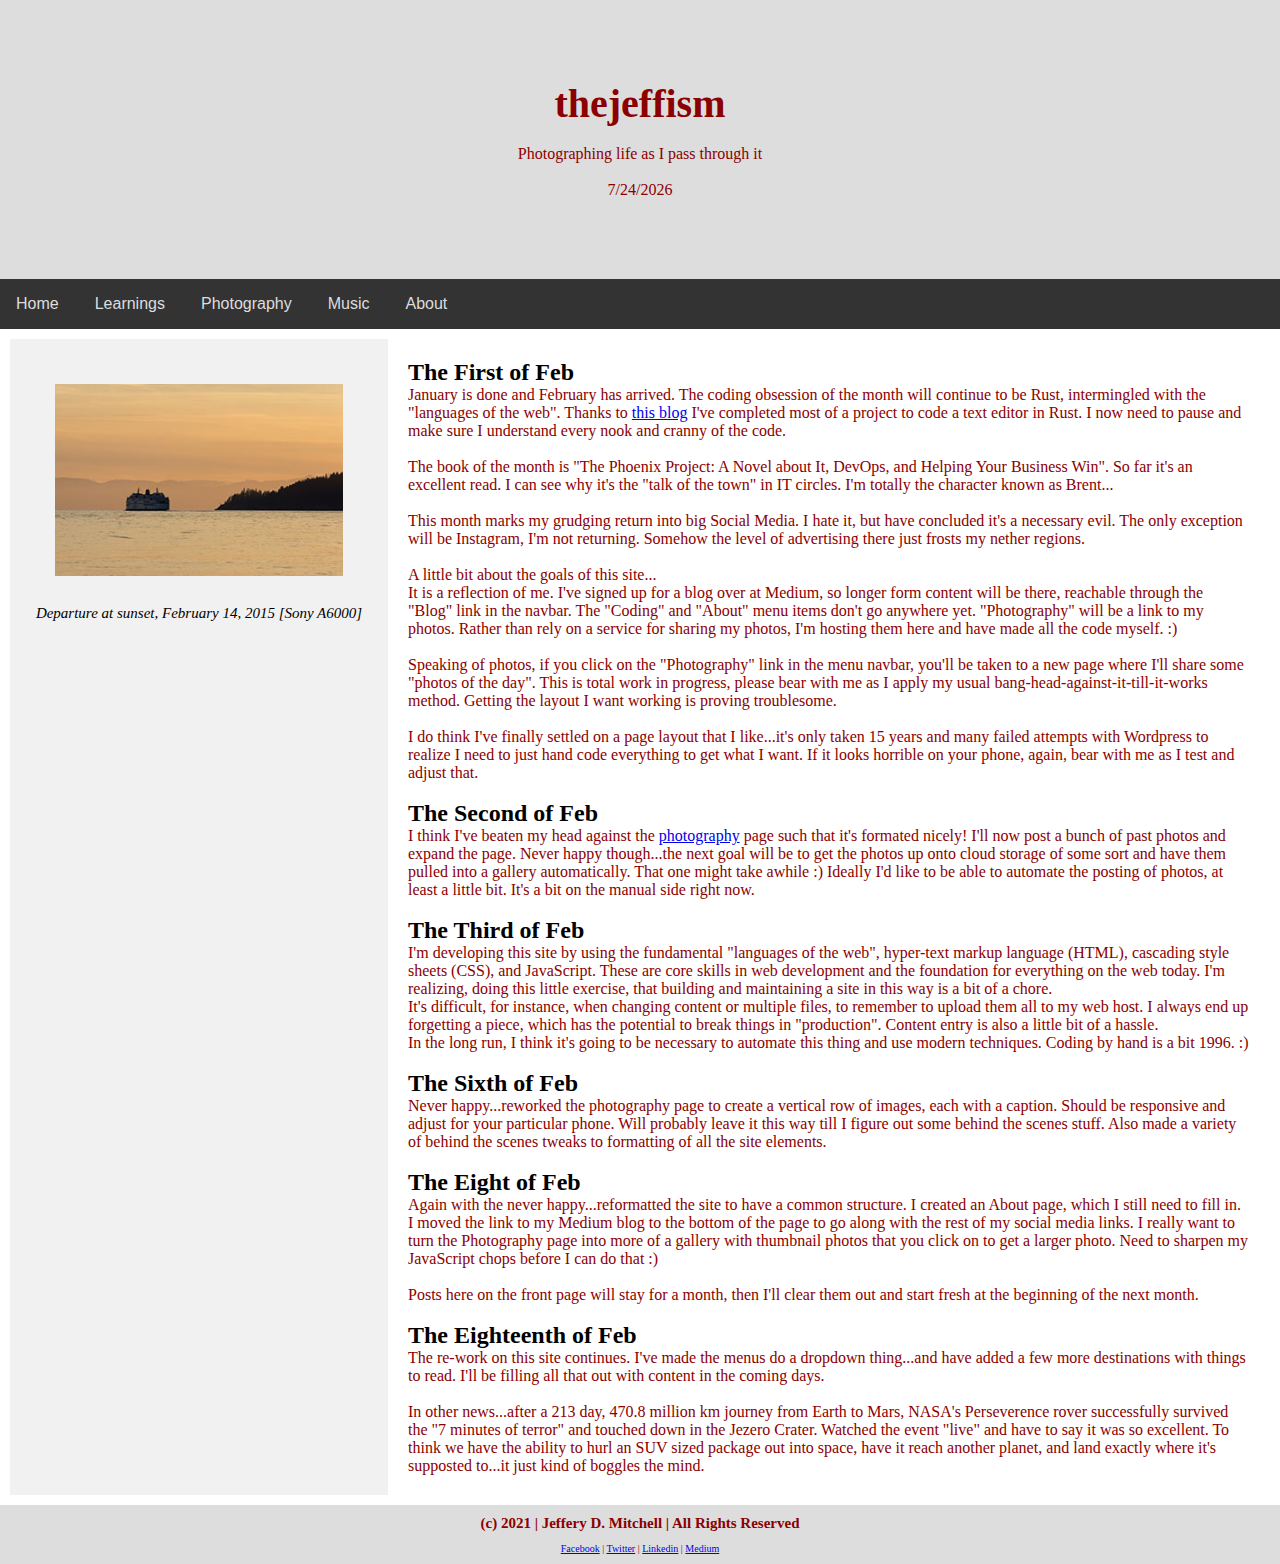
<file: index.html>
<!DOCTYPE html>
<html lang="en">
<head>
<title>Jeff Mitchell</title>
<meta charset="UTF-8">
<meta name="viewport" content="width=device-width, initial-scale=1">
<meta name="description" content="Fire Engineer and IT generalist, dangerous with a camera and wannabe coder, based in Vancouver, Canada">
<meta name ="keywords" content="Jeff Mitchell, fledgling developer, HTML, CSS, JavaScript">
<link rel="stylesheet" href="css/main.css">
<link rel="shortcut icon" href="favicon.png">

<!-- Google Analytics -->
<script async src="https://www.googletagmanager.com/gtag/js?id=G-ZK6BPC4CZY"></script>
    <script>
     window.dataLayer = window.dataLayer || [];
     function gtag(){dataLayer.push(arguments);}
     gtag('js', new Date());
     gtag('config', 'G-ZK6BPC4CZY');
    </script>

</head>

<body>

<!-- Header -->
<header>
  <div class="header">
    <h1>thejeffism</h1>
    <br>
    <p>Photographing life as I pass through it</p>
    <br>
    <p id="date"></p>
  </div>
</header>

<!-- Navigation bar -->
<nav>
  <div class="navbar">
    <div class="dropdown">
      <button class="dropbtn">Home</button>
      <div class="dropdown-content">
        <a href="index.html">Home</a>
      </div>
    </div>
    <div class="dropdown">
      <button class="dropbtn">Learnings</button>
      <div class="dropdown-content">
        <a href="linux.html">Linux</a>
        <a href="languages_of_the_web.html">Languages of the Web</a>
        <a href="rust.html">Rust</a>
      </div>
    </div>
    <div class="dropdown">
       <button class="dropbtn">Photography</button>
       <div class="dropdown-content">
        <a href="photography.html">Photography</a>
       </div>
    </div>
    <div class="dropdown">
      <button class="dropbtn">Music</button>
      <div class="dropdown-content">
        <a href="music_old.html">Something old...</a>
        <a href="music_new.html">Something new...</a>
      </div>
    </div>
    <div class="dropdown">
      <button class="dropbtn">About</button>
      <div class="dropdown-content">
        <a href="about.html">About</a>
      </div>
    </div>
  </div>
</nav>

<!-- Content area -->
<main>
  <div class="row">
    <div class="side">
      <figure>
        <img class="responsive" src="img/Index sidebar.jpg" alt="bald eagle">
        <figcaption class="figure-caption">Departure at sunset, February 14, 2015 [Sony A6000]</figcaption>
      </figure>
    </div>
    <div class="main">
      <h2>The First of Feb</h2>
      <p>January is done and February has arrived.  The coding obsession of the month will continue to be Rust,
        intermingled with the "languages of the web".  Thanks to <a href="https://www.philippflenker.com/">this blog</a>
        I've completed most of a project to code a text editor in Rust.  I now need to pause and make sure I understand every
        nook and cranny of the code.
      </p>
      <br>
      <p>The book of the month is "The Phoenix Project: A Novel about It, DevOps, and Helping Your Business Win".  So far it's
        an excellent read.  I can see why it's the "talk of the town" in IT circles.  I'm totally the character known as Brent...
      </p>
      <br>
      <p>This month marks my grudging return into big Social Media.  I hate it, but have concluded it's a necessary
        evil.  The only exception will be Instagram, I'm not returning.  Somehow the level of advertising there just frosts my
        nether regions.
      </p>
      <br>
      <p>A little bit about the goals of this site...</p>
      <p>It is a reflection of me.  I've signed up for a blog over at Medium, so longer form content will
        be there, reachable through the "Blog" link in the navbar.  The "Coding" and "About" menu items don't go anywhere yet. 
        "Photography" will be a link to my photos. Rather than rely on a service for sharing
        my photos, I'm hosting them here and have made all the code myself. :)
      </p>
      <br>
      <p>Speaking of photos, if you click on the "Photography" link in the menu navbar, you'll be taken to a new page where
        I'll share some "photos of the day".  This is total work in progress, please bear with me as I apply my
        usual bang-head-against-it-till-it-works method. Getting the layout I want working is proving troublesome.
      </p>
      <br>
      <p>I do think I've finally settled on a page layout that I like...it's only taken 15 years and many failed attempts
        with Wordpress to realize I need to just hand code everything to get what I want.  If it looks horrible on your phone,
        again, bear with me as I test and adjust that.
      </p>
      <br>
      <h2>The Second of Feb</h2>
      <p>I think I've beaten my head against the <a href="photography.html">photography</a> page such that it's formated nicely!
      I'll now post a bunch of past photos and expand the page.  Never happy though...the next goal will be to get the photos up onto cloud
      storage of some sort and have them pulled into a gallery automatically.  That one might take awhile :)  Ideally I'd like to be able
      to automate the posting of photos, at least a little bit.  It's a bit on the manual side right now.</p>
      <br>
      <h2>The Third of Feb</h2>
      <p>I'm developing this site by using the fundamental "languages of the web", hyper-text markup language (HTML), cascading style sheets (CSS), and JavaScript. 
      These are core skills in web development and the foundation for everything on the web today.  I'm realizing, doing this little exercise,
      that building and maintaining a site in this way is a bit of a chore.
      </p>
      <p>It's difficult, for instance, when changing content or multiple files, to remember to upload them all to my web host. I always end up
        forgetting a piece, which has the potential to break things in "production".  Content entry is also a little bit of a hassle.
      </p>
      <p>In the long run, I think it's going to be necessary to automate this thing and use modern techniques.  Coding by hand is a bit 1996. :)</p>
      <br>
      <h2>The Sixth of Feb</h2>
      <p>Never happy...reworked the photography page to create a vertical row of images, each with a caption.  Should be responsive and adjust
      for your particular phone.  Will probably leave it this way till I figure out some behind the scenes stuff.  Also made a variety
      of behind the scenes tweaks to formatting of all the site elements.</p>
      <br>
      <h2>The Eight of Feb</h2>
      <p>Again with the never happy...reformatted the site to have a common structure. I created an About page, which I still need to
        fill in.  I moved the link to my Medium blog to the bottom of the page to go along with the rest of my social media links. I really want to
        turn the Photography page into more of a gallery with thumbnail photos that you click on to get a larger photo.  Need to sharpen my 
        JavaScript chops before I can do that :)
      </p>
      <br>
      <p>Posts here on the front page will stay for a month, then I'll clear them out and start fresh at the beginning of the next month.</p>
      <br>
      <h2>The Eighteenth of Feb</h2>
      <p>The re-work on this site continues.  I've made the menus do a dropdown thing...and have added a few more destinations with things to read.
        I'll be filling all that out with content in the coming days.
      </p>
      <br>
      <p>In other news...after a 213 day, 470.8 million km journey from Earth to Mars, NASA's Perseverence rover successfully survived the "7
        minutes of terror" and touched down in the Jezero Crater.  Watched the event "live" and have to say it was so excellent. To think we have the 
        ability to hurl an SUV sized package out into space, have it reach another planet, and land exactly where it's supposted to...it just kind of 
        boggles the mind.
      </p>
    </div>
  </div>
</main>


<!-- Footer -->
<footer>
  <div class="footer">
    <h2>(c) 2021 | Jeffery D. Mitchell | All Rights Reserved</h2>
    <br>
    <a href="https://www.facebook.com/jefferydmitchell/">Facebook</a> | <a href="https://www.twitter.com/sentinel6671">Twitter</a> | <a href="#">Linkedin</a> | <a href="https://sentinel21241.medium.com/">Medium</a> 
</footer>

<!-- Javascript -->
<script src="src/src.js"></script>
<noscript>You need to enable JavaScript to view the full site.</noscript>

</body>
</html>
</file>
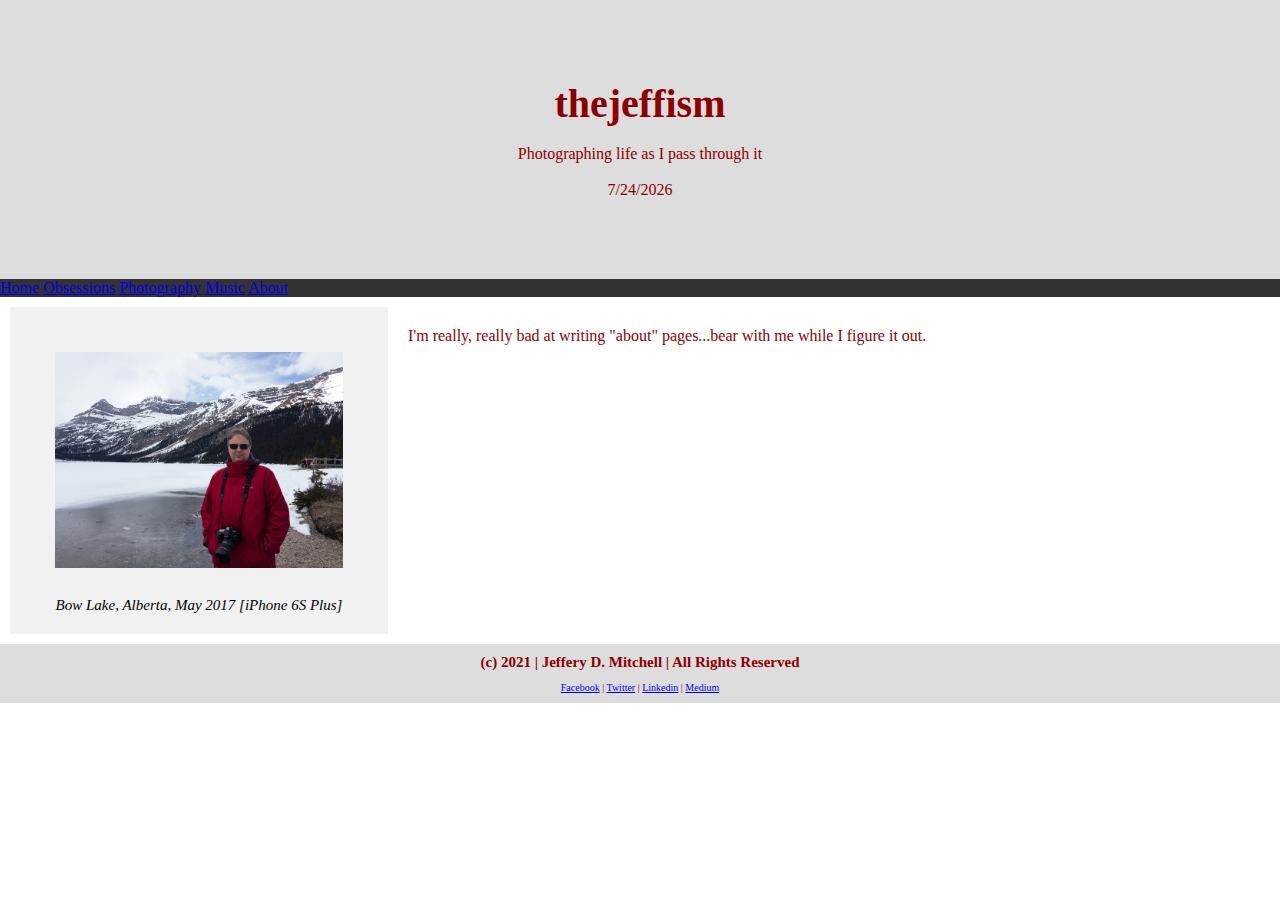
<file: about.html>
<!DOCTYPE html>
<html lang="en">
<head>
<title>thejeffism</title>
<meta charset="UTF-8">
<meta name="viewport" content="width=device-width, initial-scale=1">
<meta name="description" content="Fire Engineer and IT generalist, dangerous with a camera and wannabe coder, based in Vancouver, Canada">
<meta name ="keywords" content="Jeff Mitchell, fledgling developer, HTML, CSS, JavaScript">
<link rel="stylesheet" href="css/main.css">
<link rel="shortcut icon" href="favicon.png">

<!-- Google Analytics -->
<script async src="https://www.googletagmanager.com/gtag/js?id=G-ZK6BPC4CZY"></script>
    <script>
     window.dataLayer = window.dataLayer || [];
     function gtag(){dataLayer.push(arguments);}
     gtag('js', new Date());
     gtag('config', 'G-ZK6BPC4CZY');
    </script>

</head>

<body>

<!-- Header -->
<header>
  <div class="header">
    <h1>thejeffism</h1>
    <br>
    <p>Photographing life as I pass through it</p>
    <br>
    <p id="date"></p>
  </div>
</header>

<!-- Navigation bar -->
<nav>
  <div class="navbar">
    <a href="index.html">Home</a>
    <a href="obsessions.html">Obsessions</a>
    <a href="photography.html">Photography</a>
    <a href="music.html">Music</a>
    <a href="about.html" class="right">About</a>
  </div>
</nav>

<!-- Content area -->
<main>
  <div class="row">
    <div class="side">
      <figure>
        <img class="responsive" src="img/About Me.jpg" alt="bald eagle">
        <figcaption class="figure-caption">Bow Lake, Alberta, May 2017 [iPhone 6S Plus]</figcaption>
      </figure>
    </div>
    <div class="main">
        <p>I'm really, really bad at writing "about" pages...bear with me while I figure it out.</p>
    </div>
      
  </div>
</main>

<!-- Footer -->
<footer>
  <div class="footer">
    <h2>(c) 2021 | Jeffery D. Mitchell | All Rights Reserved</h2>
    <br>
    <a href="https://www.facebook.com/jefferydmitchell/">Facebook</a> | <a href="https://www.twitter.com/sentinel6671">Twitter</a> | <a href="#">Linkedin</a> | <a href="https://sentinel21241.medium.com/">Medium</a> 
  </div>
</footer>

<!-- Javascript -->
<script src="src/src.js"></script>
<noscript>You need to enable JavaScript to view the full site.</noscript>

</body>
</html>
</file>
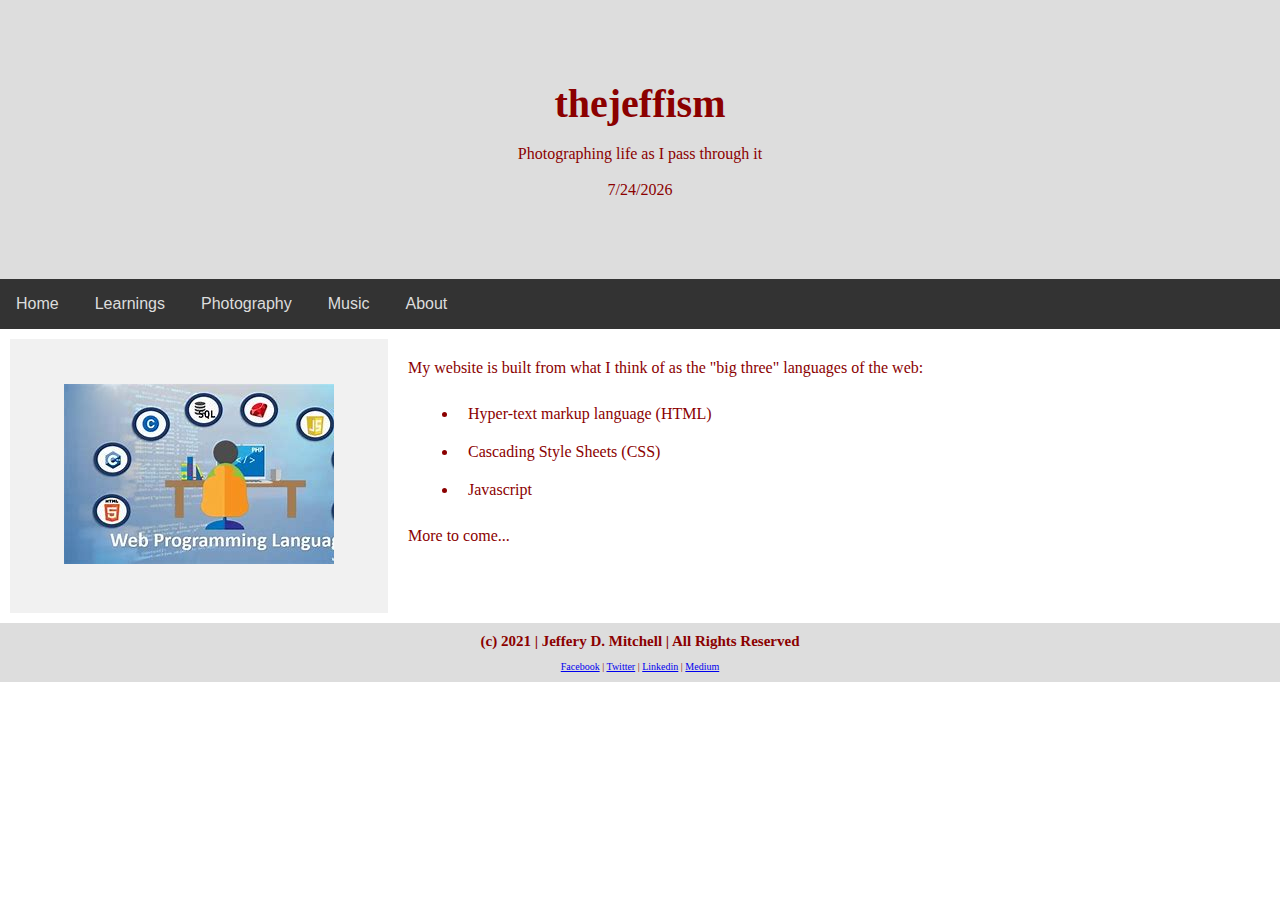
<file: languages_of_the_web.html>
<!DOCTYPE html>
<html lang="en">
<head>
<title>thejeffism</title>
<meta charset="UTF-8">
<meta name="viewport" content="width=device-width, initial-scale=1">
<meta name="description" content="Fire Engineer and IT generalist, dangerous with a camera and wannabe coder, based in Vancouver, Canada">
<meta name ="keywords" content="Jeff Mitchell, fledgling developer, HTML, CSS, JavaScript">
<link rel="stylesheet" href="css/main.css">
<link rel="shortcut icon" href="favicon.png">

<!-- Google Analytics -->
<script async src="https://www.googletagmanager.com/gtag/js?id=G-ZK6BPC4CZY"></script>
    <script>
     window.dataLayer = window.dataLayer || [];
     function gtag(){dataLayer.push(arguments);}
     gtag('js', new Date());
     gtag('config', 'G-ZK6BPC4CZY');
    </script>

</head>

<body>

<!-- Header -->
<header>
  <div class="header">
    <h1>thejeffism</h1>
    <br>
    <p>Photographing life as I pass through it</p>
    <br>
    <p id="date"></p>
  </div>
</header>

<!-- Navigation bar -->
<nav>
  <div class="navbar">
    <div class="dropdown">
      <button class="dropbtn">Home</button>
      <div class="dropdown-content">
        <a href="index.html">Home</a>
      </div>
    </div>
    <div class="dropdown">
      <button class="dropbtn">Learnings</button>
      <div class="dropdown-content">
        <a href="linux.html">Linux</a>
        <a href="languages_of_the_web.html">Languages of the Web</a>
        <a href="rust.html">Rust</a>
      </div>
    </div>
    <div class="dropdown">
       <button class="dropbtn">Photography</button>
       <div class="dropdown-content">
        <a href="photography.html">Photography</a>
       </div>
    </div>
    <div class="dropdown">
      <button class="dropbtn">Music</button>
      <div class="dropdown-content">
        <a href="music_old.html">Something old...</a>
        <a href="music_new">Something new...</a>
      </div>
    </div>
    <div class="dropdown">
      <button class="dropbtn">About</button>
      <div class="dropdown-content">
        <a href="about.html">About</a>
      </div>
    </div>
  </div>
</nav>

<!-- Content area -->
<main>
  <div class="row">
    <div class="side">
      <img class="responsive" src="img/languages_of_the_web.jfif" alt="languages of the web"> 
    </div>
    <div class="main">
      <p>My website is built from what I think of as the "big three" languages of the web:</p>
      <br>
      <ul>
        <li>Hyper-text markup language (HTML)</li>
        <li>Cascading Style Sheets (CSS)</li>
        <li>Javascript</li>
      </ul>
      <br>
      <p>More to come...</p>
    </div>
</main>

<!-- Footer -->
<footer>
  <div class="footer">
    <h2>(c) 2021 | Jeffery D. Mitchell | All Rights Reserved</h2>
    <br>
    <a href="https://www.facebook.com/jefferydmitchell/">Facebook</a> | <a href="https://www.twitter.com/sentinel6671">Twitter</a> | <a href="#">Linkedin</a> | <a href="https://sentinel21241.medium.com/">Medium</a> 
  </div>
</footer>

<!-- Javascript -->
<script src="src/src.js"></script>
<noscript>You need to enable JavaScript to view the full site.</noscript>

</body>
</html>
</file>
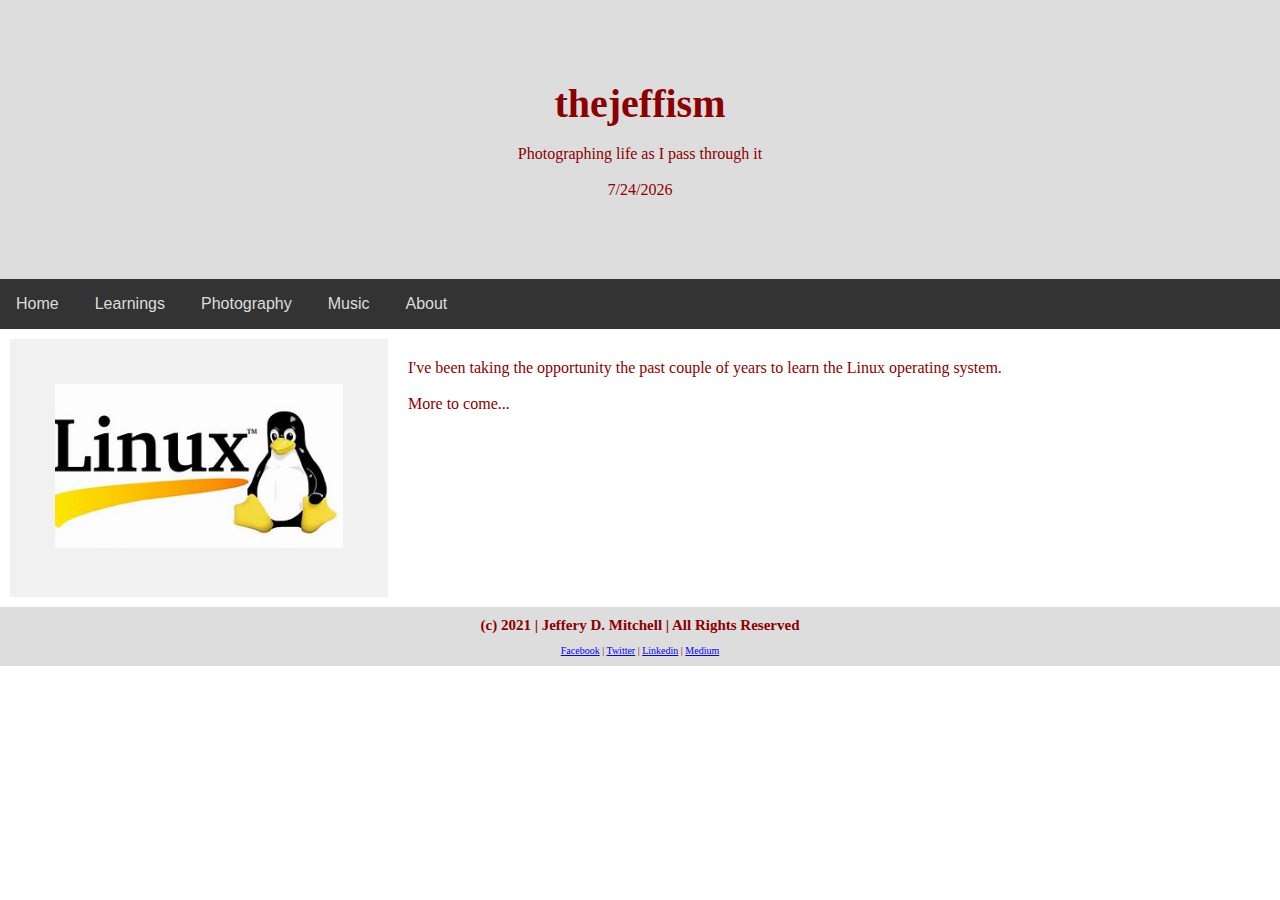
<file: linux.html>
<!DOCTYPE html>
<html lang="en">
<head>
<title>thejeffism</title>
<meta charset="UTF-8">
<meta name="viewport" content="width=device-width, initial-scale=1">
<meta name="description" content="Fire Engineer and IT generalist, dangerous with a camera and wannabe coder, based in Vancouver, Canada">
<meta name ="keywords" content="Jeff Mitchell, fledgling developer, HTML, CSS, JavaScript">
<link rel="stylesheet" href="css/main.css">
<link rel="shortcut icon" href="favicon.png">

<!-- Google Analytics -->
<script async src="https://www.googletagmanager.com/gtag/js?id=G-ZK6BPC4CZY"></script>
    <script>
     window.dataLayer = window.dataLayer || [];
     function gtag(){dataLayer.push(arguments);}
     gtag('js', new Date());
     gtag('config', 'G-ZK6BPC4CZY');
    </script>

</head>

<body>

<!-- Header -->
<header>
  <div class="header">
    <h1>thejeffism</h1>
    <br>
    <p>Photographing life as I pass through it</p>
    <br>
    <p id="date"></p>
  </div>
</header>

<!-- Navigation bar -->
<nav>
  <div class="navbar">
    <div class="dropdown">
      <button class="dropbtn">Home</button>
      <div class="dropdown-content">
        <a href="index.html">Home</a>
      </div>
    </div>
    <div class="dropdown">
      <button class="dropbtn">Learnings</button>
      <div class="dropdown-content">
        <a href="linux.html">Linux</a>
        <a href="languages_of_the_web.html">Languages of the Web</a>
        <a href="rust.html">Rust</a>
      </div>
    </div>
    <div class="dropdown">
       <button class="dropbtn">Photography</button>
       <div class="dropdown-content">
        <a href="photography.html">Photography</a>
       </div>
    </div>
    <div class="dropdown">
      <button class="dropbtn">Music</button>
      <div class="dropdown-content">
        <a href="music_old.html">Something old...</a>
        <a href="music_new.html">Something new...</a>
      </div>
    </div>
    <div class="dropdown">
      <button class="dropbtn">About</button>
      <div class="dropdown-content">
        <a href="about.html">About</a>
      </div>
    </div>
  </div>
</nav>

<!-- Content area -->
<main>
  <div class="row">
    <div class="side">
      <img class="responsive" src="img/Linux.jfif" alt="Linux Penguin">
    </div>
    <div class="main">
      <p>I've been taking the opportunity the past couple of years to learn the Linux operating system.</p>
      <br>
      <p>More to come...</p>   
    </div>
</main>

<!-- Footer -->
<footer>
  <div class="footer">
    <h2>(c) 2021 | Jeffery D. Mitchell | All Rights Reserved</h2>
    <br>
    <a href="https://www.facebook.com/jefferydmitchell/">Facebook</a> | <a href="https://www.twitter.com/sentinel6671">Twitter</a> | <a href="#">Linkedin</a> | <a href="https://sentinel21241.medium.com/">Medium</a> 
  </div>
</footer>

<!-- Javascript -->
<script src="src/src.js"></script>
<noscript>You need to enable JavaScript to view the full site.</noscript>

</body>
</html>
</file>
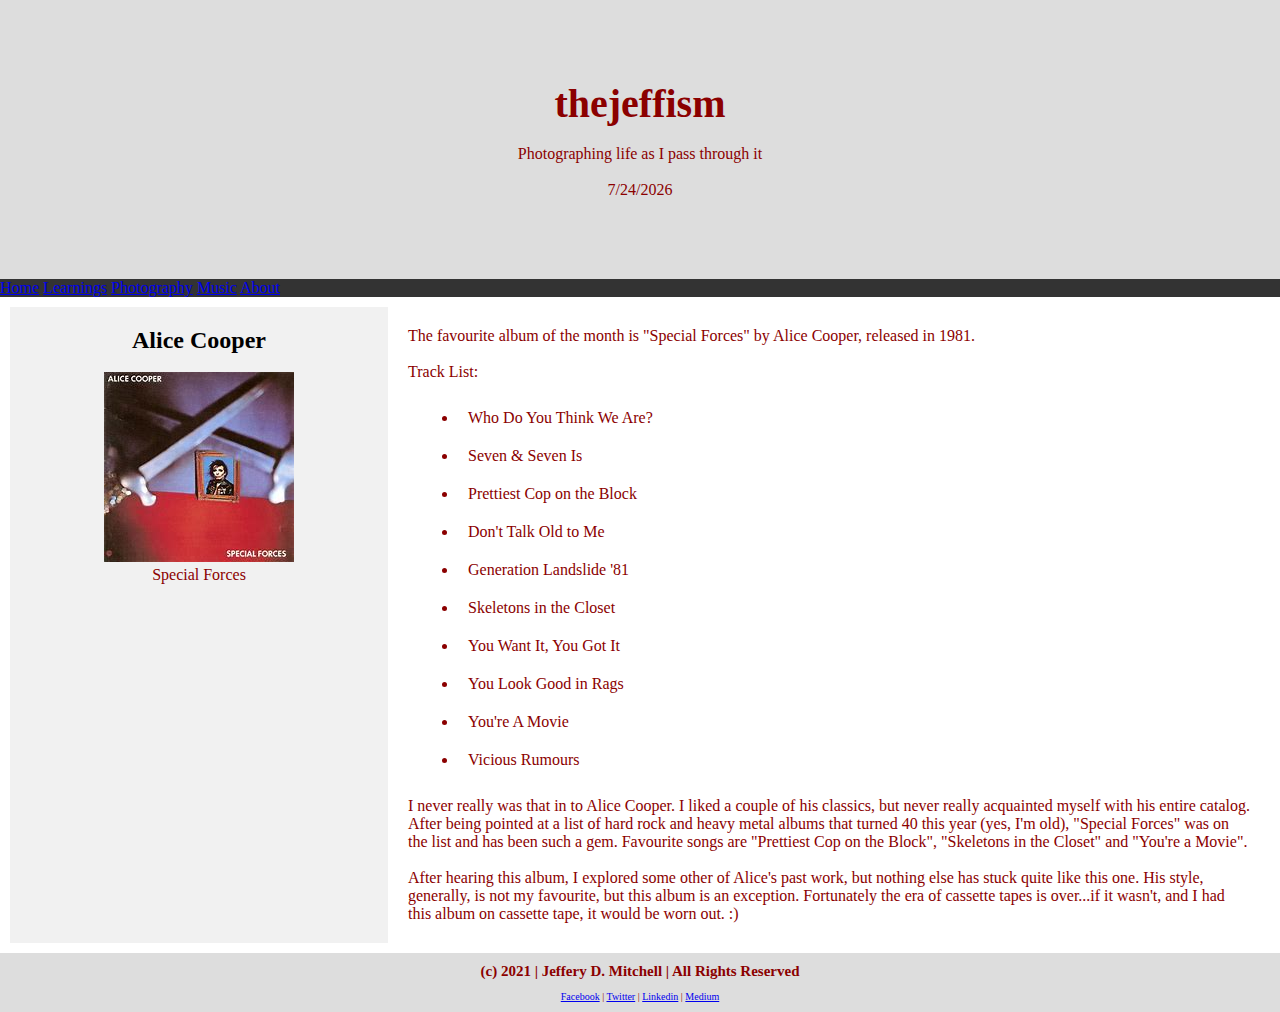
<file: music.html>
<!DOCTYPE html>
<html lang="en">
<head>
<title>thejeffism</title>
<meta charset="UTF-8">
<meta name="viewport" content="width=device-width, initial-scale=1">
<link rel="stylesheet" href="css/main.css">
<link rel="shortcut icon" href="favicon.png">

<!-- Google Analytics -->
<script async src="https://www.googletagmanager.com/gtag/js?id=G-ZK6BPC4CZY"></script>
    <script>
     window.dataLayer = window.dataLayer || [];
     function gtag(){dataLayer.push(arguments);}
     gtag('js', new Date());
     gtag('config', 'G-ZK6BPC4CZY');
    </script>
    
</head>

<body>

<!-- Header -->
<header>
  <div class="header">
    <h1>thejeffism</h1>
    <br>
    <p>Photographing life as I pass through it</p>
    <br>
    <p id="date"></p>
  </div>
</header>

<!-- Navigation bar -->
<nav>
  <div class="navbar">
    <a href="index.html">Home</a>
    <a href="learnings.html">Learnings</a>
    <a href="photography.html">Photography</a>
    <a href="music.html">Music</a>
    <a href="about.html" class="right">About</a>
  </div>
</nav>

<!-- Content area -->
<main>
  <div class="row">
    <div class="side">
        <h2>Alice Cooper</h2>
        <br>
        <img src="img/special forces.jfif" alt="special forces">
        <p>Special Forces</p>
        <br>
      </div>
      <div class="main">
          <p>The favourite album of the month is "Special Forces" by Alice Cooper, released in 1981.</p>
          <br>
          <p>Track List:</p>
          <br>
          <ul>
              <li>Who Do You Think We Are?</li>
              <li>Seven & Seven Is</li>
              <li>Prettiest Cop on the Block</li>
              <li>Don't Talk Old to Me</li>
              <li>Generation Landslide '81</li>
              <li>Skeletons in the Closet</li>
              <li>You Want It, You Got It</li>
              <li>You Look Good in Rags</li>
              <li>You're A Movie</li>
              <li>Vicious Rumours</li>
          </ul>
          <br>
          <p>I never really was that in to Alice Cooper.  I liked a couple of his classics, but never really
              acquainted myself with his entire catalog.  After being pointed at a list of hard rock and heavy
              metal albums that turned 40 this year (yes, I'm old), "Special Forces" was on the list and has been
              such a gem.  Favourite songs are "Prettiest Cop on the Block", "Skeletons in the Closet" and
              "You're a Movie".
          </p>
          <br>
          <p>After hearing this album, I explored some other of Alice's past work, but nothing else has stuck quite
            like this one.  His style, generally, is not my favourite, but this album is an exception.  Fortunately
            the era of cassette tapes is over...if it wasn't, and I had this album on cassette tape, it would be
            worn out. :)
          </p>
      </div>
  </div>
</main>

<!-- Footer -->
<footer>
  <div class="footer">
    <h2>(c) 2021 | Jeffery D. Mitchell | All Rights Reserved</h2>
    <br>
    <a href="https://www.facebook.com/jefferydmitchell/">Facebook</a> | <a href="https://www.twitter.com/sentinel6671">Twitter</a> | <a href="#">Linkedin</a> | <a href="https://sentinel21241.medium.com/">Medium</a> 
  </div>
</footer>

<!-- Javascript -->
<script src="src/src.js"></script>
<noscript>You need to enable JavaScript to view the full site.</noscript>

</body>
</html>
</file>
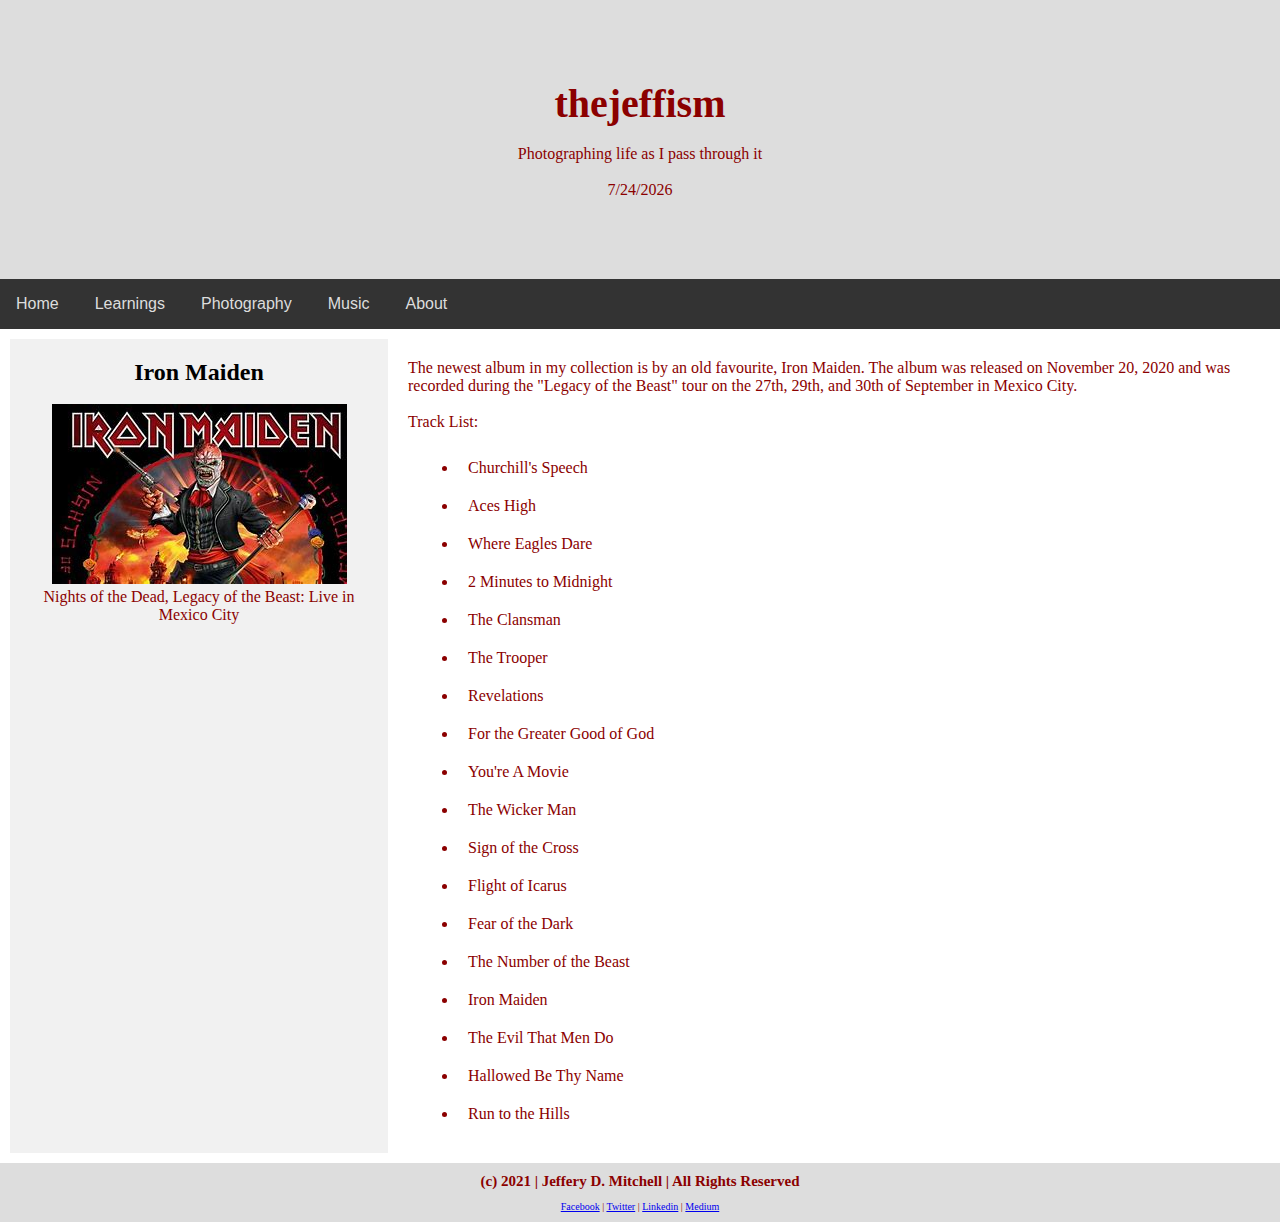
<file: music_new.html>
<!DOCTYPE html>
<html lang="en">
<head>
<title>thejeffism</title>
<meta charset="UTF-8">
<meta name="viewport" content="width=device-width, initial-scale=1">
<link rel="stylesheet" href="css/main.css">
<link rel="shortcut icon" href="favicon.png">

<!-- Google Analytics -->
<script async src="https://www.googletagmanager.com/gtag/js?id=G-ZK6BPC4CZY"></script>
    <script>
     window.dataLayer = window.dataLayer || [];
     function gtag(){dataLayer.push(arguments);}
     gtag('js', new Date());
     gtag('config', 'G-ZK6BPC4CZY');
    </script>
    
</head>

<body>

<!-- Header -->
<header>
  <div class="header">
    <h1>thejeffism</h1>
    <br>
    <p>Photographing life as I pass through it</p>
    <br>
    <p id="date"></p>
  </div>
</header>

<!-- Navigation bar -->
<nav>
  <div class="navbar">
    <div class="dropdown">
      <button class="dropbtn">Home</button>
      <div class="dropdown-content">
        <a href="index.html">Home</a>
      </div>
    </div>
    <div class="dropdown">
      <button class="dropbtn">Learnings</button>
      <div class="dropdown-content">
        <a href="linux.html">Linux</a>
        <a href="languages_of_the_web.html">Languages of the Web</a>
        <a href="rust.html">Rust</a>
      </div>
    </div>
    <div class="dropdown">
       <button class="dropbtn">Photography</button>
       <div class="dropdown-content">
        <a href="photography.html">Photography</a>
       </div>
    </div>
    <div class="dropdown">
      <button class="dropbtn">Music</button>
      <div class="dropdown-content">
        <a href="music_old.html">Something old...</a>
        <a href="music_new.html">Something new...</a>
      </div>
    </div>
    <div class="dropdown">
      <button class="dropbtn">About</button>
      <div class="dropdown-content">
        <a href="about.html">About</a>
      </div>
    </div>
  </div>
</nav>

<!-- Content area -->
<main>
  <div class="row">
    <div class="side">
        <h2>Iron Maiden</h2>
        <br>
        <img src="img/nights of the dead.jfif" alt="nights of the dead, legacy of the beast:live in mexico city">
        <p>Nights of the Dead, Legacy of the Beast: Live in Mexico City</p>
        <br>
      </div>
      <div class="main">
          <p>The newest album in my collection is by an old favourite, Iron Maiden. The album was released on November 20, 2020 and was
              recorded during the "Legacy of the Beast" tour on the 27th, 29th, and 30th of September in Mexico City.</p>
          <br>
          <p>Track List:</p>
          <br>
          <ul>
              <li>Churchill's Speech</li>
              <li>Aces High</li>
              <li>Where Eagles Dare</li>
              <li>2 Minutes to Midnight</li>
              <li>The Clansman</li>
              <li>The Trooper</li>
              <li>Revelations</li>
              <li>For the Greater Good of God</li>
              <li>You're A Movie</li>
              <li>The Wicker Man</li>
              <li>Sign of the Cross</li>
              <li>Flight of Icarus</li>
              <li>Fear of the Dark</li>
              <li>The Number of the Beast</li>
              <li>Iron Maiden</li>
              <li>The Evil That Men Do</li>
              <li>Hallowed Be Thy Name</li>
              <li>Run to the Hills</li>
          </ul>
          
      </div>
  </div>
</main>

<!-- Footer -->
<footer>
  <div class="footer">
    <h2>(c) 2021 | Jeffery D. Mitchell | All Rights Reserved</h2>
    <br>
    <a href="https://www.facebook.com/jefferydmitchell/">Facebook</a> | <a href="https://www.twitter.com/sentinel6671">Twitter</a> | <a href="#">Linkedin</a> | <a href="https://sentinel21241.medium.com/">Medium</a> 
  </div>
</footer>

<!-- Javascript -->
<script src="src/src.js"></script>
<noscript>You need to enable JavaScript to view the full site.</noscript>

</body>
</html>
</file>
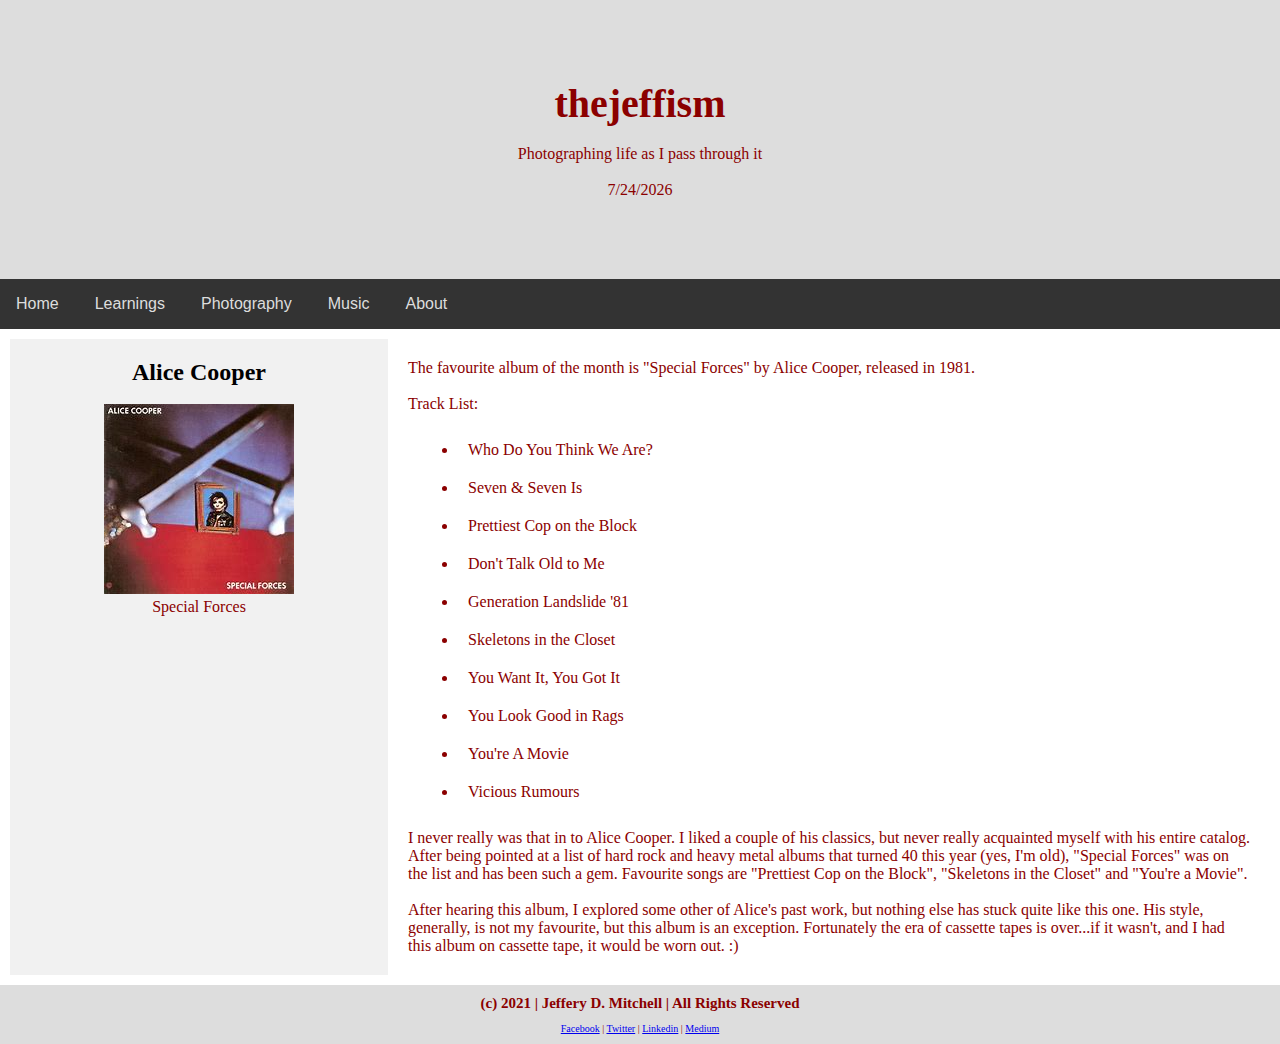
<file: music_old.html>
<!DOCTYPE html>
<html lang="en">
<head>
<title>thejeffism</title>
<meta charset="UTF-8">
<meta name="viewport" content="width=device-width, initial-scale=1">
<link rel="stylesheet" href="css/main.css">
<link rel="shortcut icon" href="favicon.png">

<!-- Google Analytics -->
<script async src="https://www.googletagmanager.com/gtag/js?id=G-ZK6BPC4CZY"></script>
    <script>
     window.dataLayer = window.dataLayer || [];
     function gtag(){dataLayer.push(arguments);}
     gtag('js', new Date());
     gtag('config', 'G-ZK6BPC4CZY');
    </script>
    
</head>

<body>

<!-- Header -->
<header>
  <div class="header">
    <h1>thejeffism</h1>
    <br>
    <p>Photographing life as I pass through it</p>
    <br>
    <p id="date"></p>
  </div>
</header>

<!-- Navigation bar -->
<nav>
  <div class="navbar">
    <div class="dropdown">
      <button class="dropbtn">Home</button>
      <div class="dropdown-content">
        <a href="index.html">Home</a>
      </div>
    </div>
    <div class="dropdown">
      <button class="dropbtn">Learnings</button>
      <div class="dropdown-content">
        <a href="linux.html">Linux</a>
        <a href="languages_of_the_web.html">Languages of the Web</a>
        <a href="rust.html">Rust</a>
      </div>
    </div>
    <div class="dropdown">
       <button class="dropbtn">Photography</button>
       <div class="dropdown-content">
        <a href="photography.html">Photography</a>
       </div>
    </div>
    <div class="dropdown">
      <button class="dropbtn">Music</button>
      <div class="dropdown-content">
        <a href="music_old.html">Something old...</a>
        <a href="music_new.html">Something new...</a>
      </div>
    </div>
    <div class="dropdown">
      <button class="dropbtn">About</button>
      <div class="dropdown-content">
        <a href="about.html">About</a>
      </div>
    </div>
  </div>
</nav>

<!-- Content area -->
<main>
  <div class="row">
    <div class="side">
        <h2>Alice Cooper</h2>
        <br>
        <img src="img/special forces.jfif" alt="special forces">
        <p>Special Forces</p>
        <br>
      </div>
      <div class="main">
          <p>The favourite album of the month is "Special Forces" by Alice Cooper, released in 1981.</p>
          <br>
          <p>Track List:</p>
          <br>
          <ul>
              <li>Who Do You Think We Are?</li>
              <li>Seven & Seven Is</li>
              <li>Prettiest Cop on the Block</li>
              <li>Don't Talk Old to Me</li>
              <li>Generation Landslide '81</li>
              <li>Skeletons in the Closet</li>
              <li>You Want It, You Got It</li>
              <li>You Look Good in Rags</li>
              <li>You're A Movie</li>
              <li>Vicious Rumours</li>
          </ul>
          <br>
          <p>I never really was that in to Alice Cooper.  I liked a couple of his classics, but never really
              acquainted myself with his entire catalog.  After being pointed at a list of hard rock and heavy
              metal albums that turned 40 this year (yes, I'm old), "Special Forces" was on the list and has been
              such a gem.  Favourite songs are "Prettiest Cop on the Block", "Skeletons in the Closet" and
              "You're a Movie".
          </p>
          <br>
          <p>After hearing this album, I explored some other of Alice's past work, but nothing else has stuck quite
            like this one.  His style, generally, is not my favourite, but this album is an exception.  Fortunately
            the era of cassette tapes is over...if it wasn't, and I had this album on cassette tape, it would be
            worn out. :)
          </p>
      </div>
  </div>
</main>

<!-- Footer -->
<footer>
  <div class="footer">
    <h2>(c) 2021 | Jeffery D. Mitchell | All Rights Reserved</h2>
    <br>
    <a href="https://www.facebook.com/jefferydmitchell/">Facebook</a> | <a href="https://www.twitter.com/sentinel6671">Twitter</a> | <a href="#">Linkedin</a> | <a href="https://sentinel21241.medium.com/">Medium</a> 
  </div>
</footer>

<!-- Javascript -->
<script src="src/src.js"></script>
<noscript>You need to enable JavaScript to view the full site.</noscript>

</body>
</html>
</file>
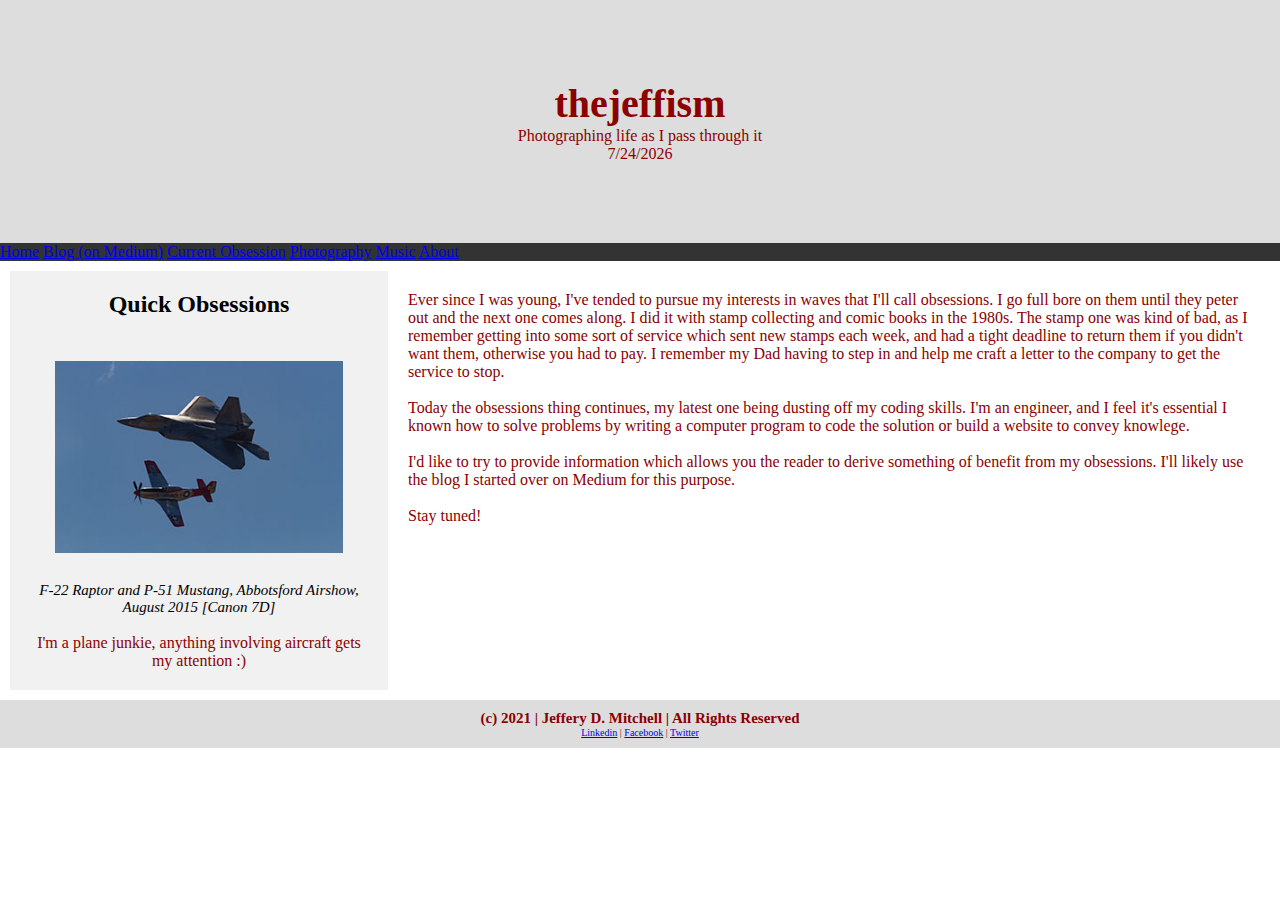
<file: obsession.html>
<!DOCTYPE html>
<html lang="en">
<head>
<title>thejeffism</title>
<meta charset="UTF-8">
<meta name="viewport" content="width=device-width, initial-scale=1">
<link rel="stylesheet" href="css/main.css">
<link rel="shortcut icon" href="favicon.png">

<!-- Google Analytics -->
<script async src="https://www.googletagmanager.com/gtag/js?id=G-ZK6BPC4CZY"></script>
    <script>
     window.dataLayer = window.dataLayer || [];
     function gtag(){dataLayer.push(arguments);}
     gtag('js', new Date());
     gtag('config', 'G-ZK6BPC4CZY');
    </script>

</head>

<body>

<!-- Header -->
<header>
  <div class="header">
    <h1>thejeffism</h1>
    <p>Photographing life as I pass through it</p>
    <p id="date"></p>
  </div>
</header>

<!-- Navigation bar -->
<nav>
  <div class="navbar">
    <a href="index.html">Home</a>
    <a href="https://sentinel21241.medium.com/">Blog (on Medium)</a>
    <a href="obsession.html">Current Obsession</a>
    <a href="photography.html">Photography</a>
    <a href="music.html">Music</a>
    <a href="#" class="right">About</a>
  </div>
</nav>

<!-- Content area -->
<main>
  <div class="row">
    <div class="side">
      <h2>Quick Obsessions</h2>
      <br>
      <figure>
        <img class="responsive" src="img/Plane Junkie.jpg" alt="plane junkie">
        <figcaption class="figure-caption">F-22 Raptor and P-51 Mustang, Abbotsford Airshow, August 2015 [Canon 7D]</figcaption>
      </figure>
      <br>
      <p>I'm a plane junkie, anything involving aircraft gets my attention :)</p>
    </div>
    <div class="main">
      <p>Ever since I was young, I've tended to pursue my interests in waves that I'll call obsessions.  I go full bore on them until they peter out
        and the next one comes along.  I did it with stamp collecting and comic books in the 1980s.  The stamp one was kind of bad, as I remember getting
        into some sort of service which sent new stamps each week, and had a tight deadline to return them if you didn't want them, otherwise you had to pay.
        I remember my Dad having to step in and help me craft a letter to the company to get the service to stop.
      </p>
      <br>
      <p>Today the obsessions thing continues, my latest one being dusting off my coding skills. I'm an engineer, and I feel it's essential I known
        how to solve problems by writing a computer program to code the solution or build a website to convey knowlege.
      </p>
      <br>
      <p>I'd like to try to provide information which allows you the reader to derive something of benefit from my obsessions. I'll likely use the
        blog I started over on Medium for this purpose.
      </p>
      <br>
      <p>Stay tuned!</p>
    </div>
</main>

<!-- Footer -->
<footer>
  <div class="footer">
    <h2>(c) 2021 | Jeffery D. Mitchell | All Rights Reserved</h2>
    <a href="#">Linkedin</a> | <a href="https://www.facebook.com/jefferydmitchell/">Facebook</a> | <a href="https://www.twitter.com/sentinel6671">Twitter</a>
  </div>
</footer>

<!-- Javascript -->
<script src="src/src.js"></script>
<noscript>You need to enable JavaScript to view the full site.</noscript>

</body>
</html>
</file>
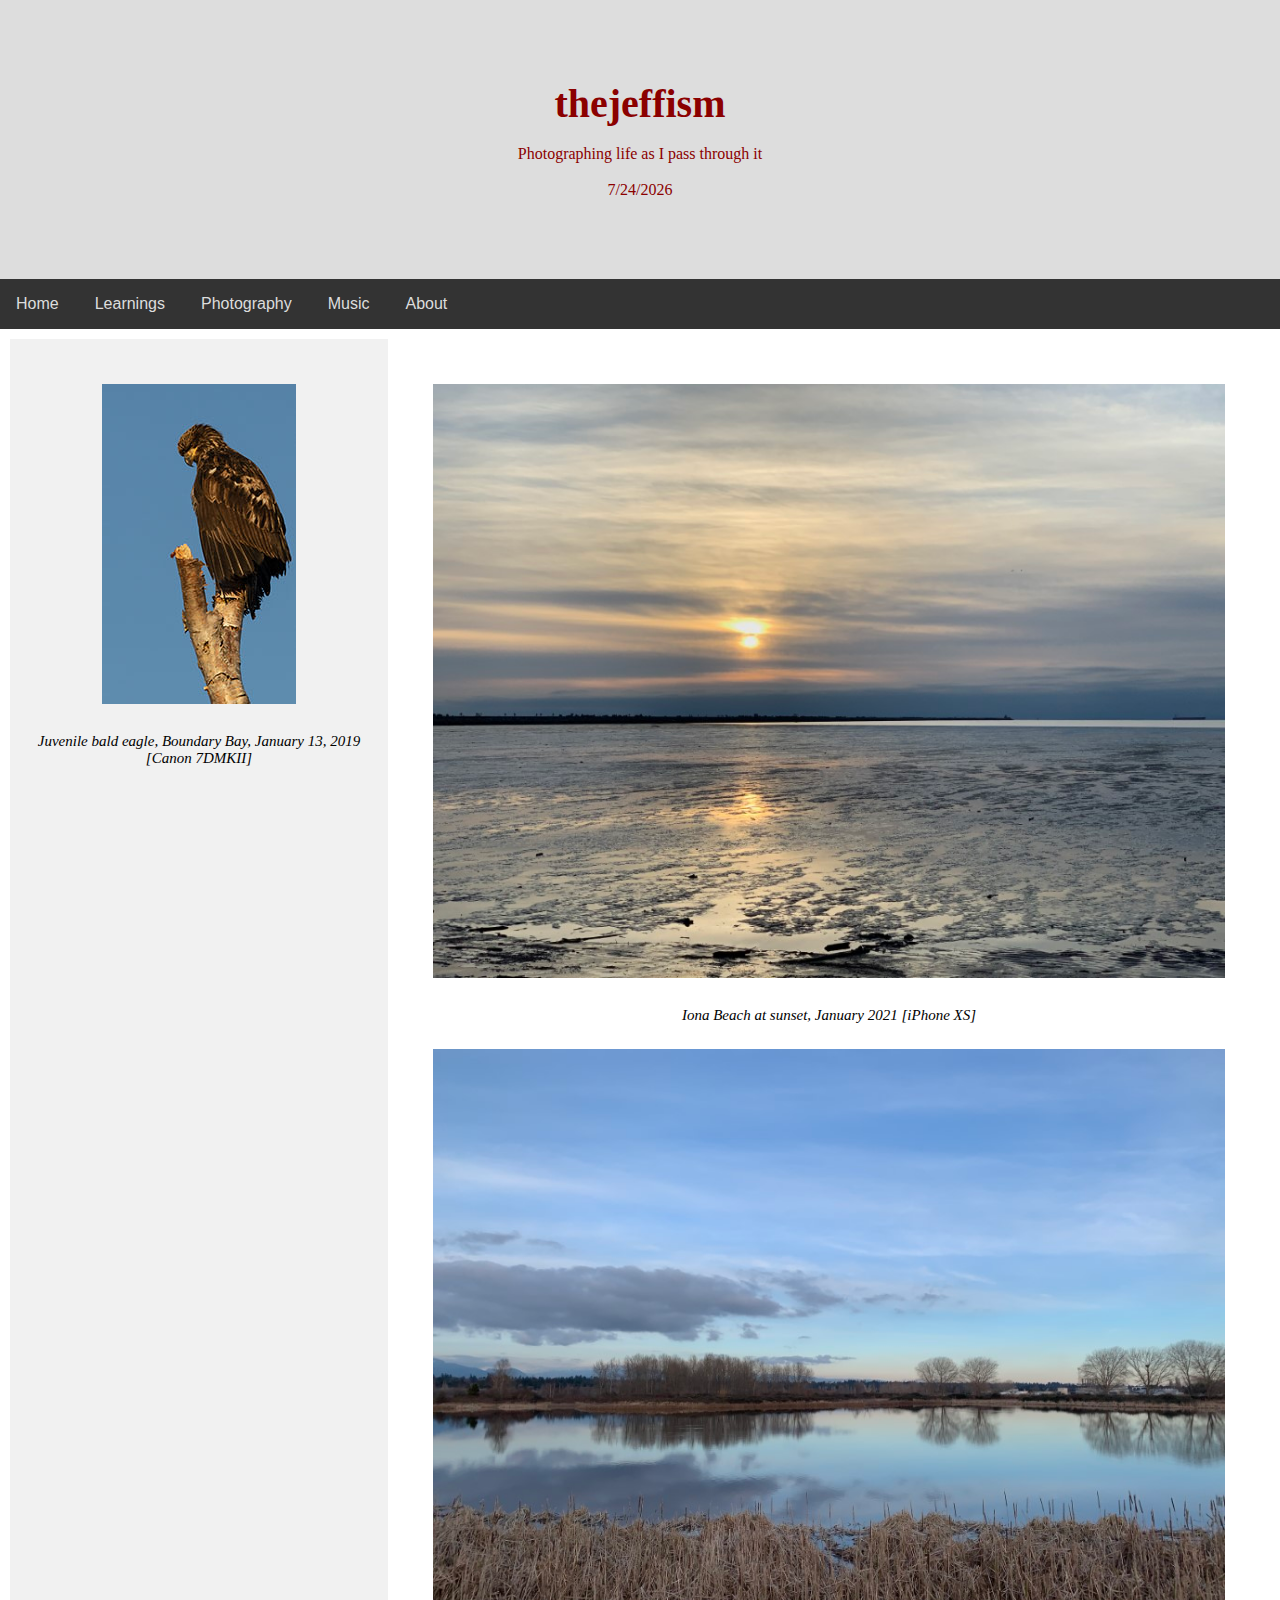
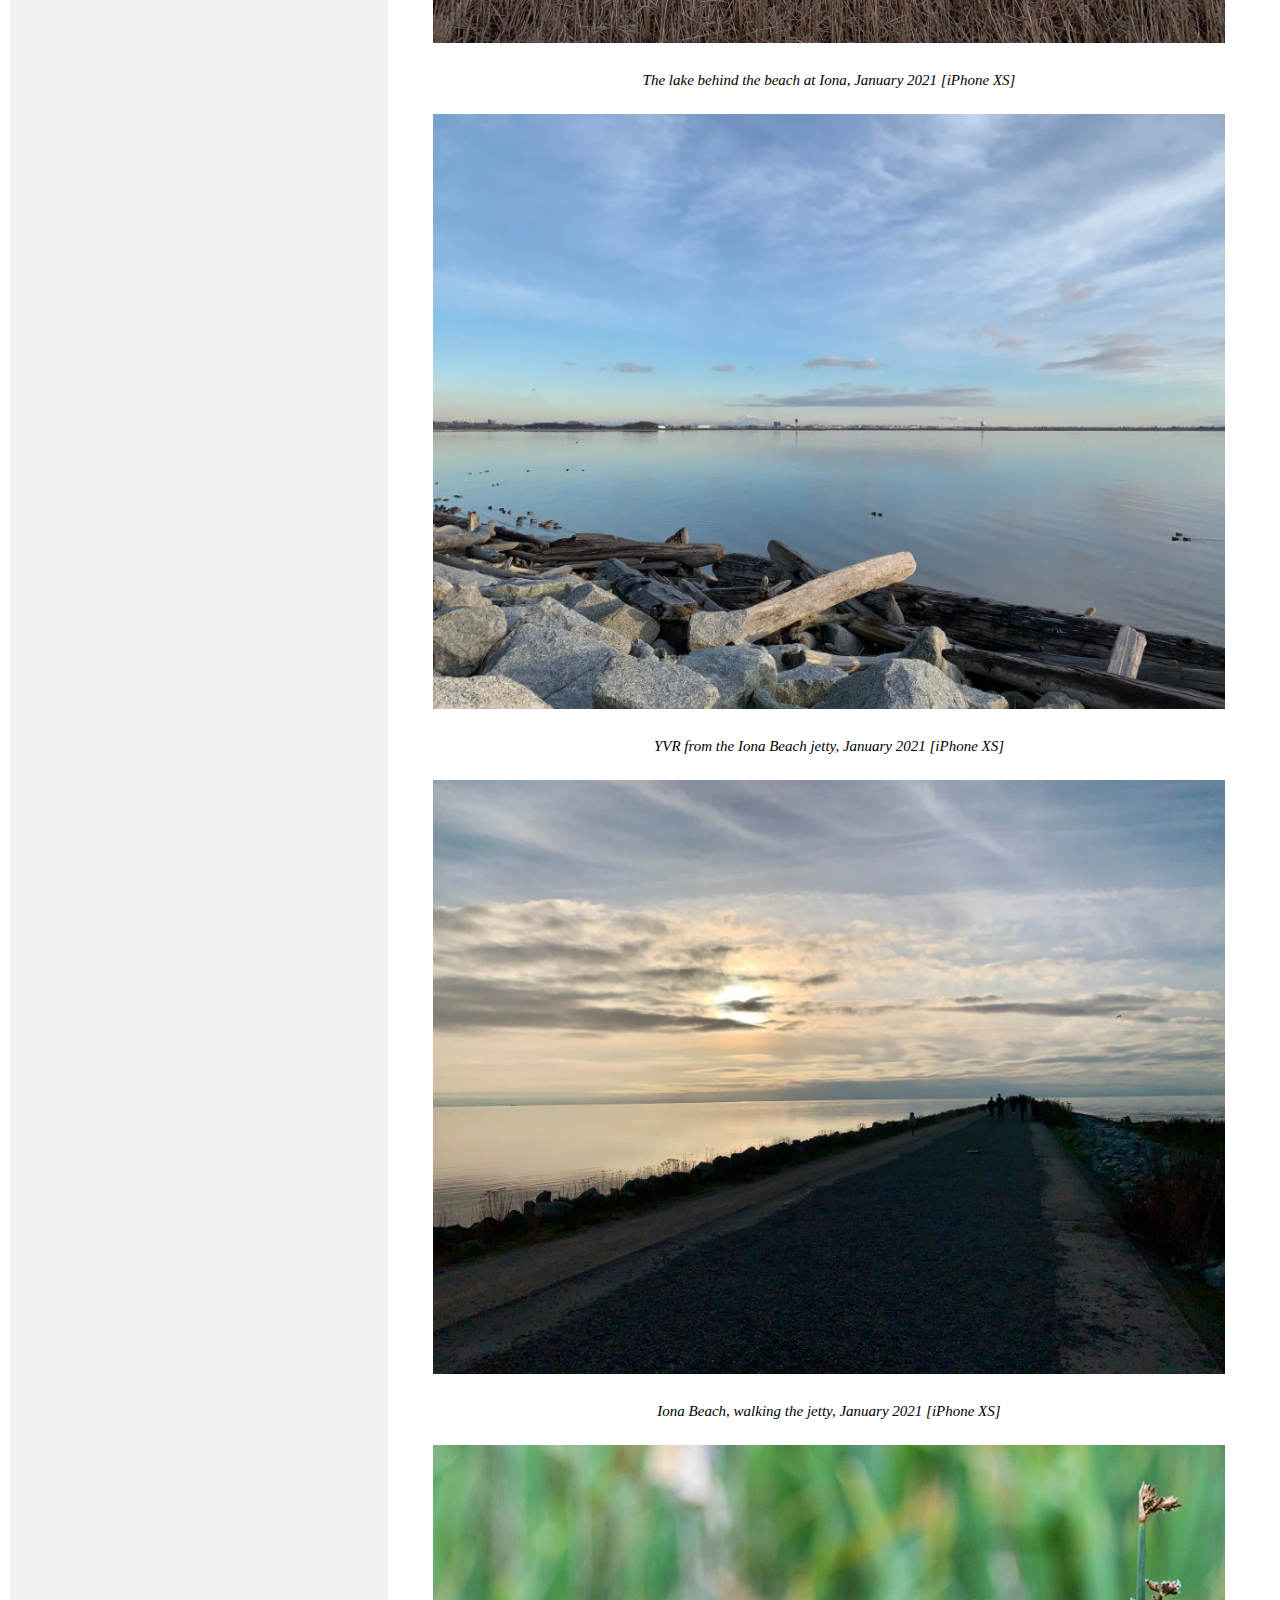
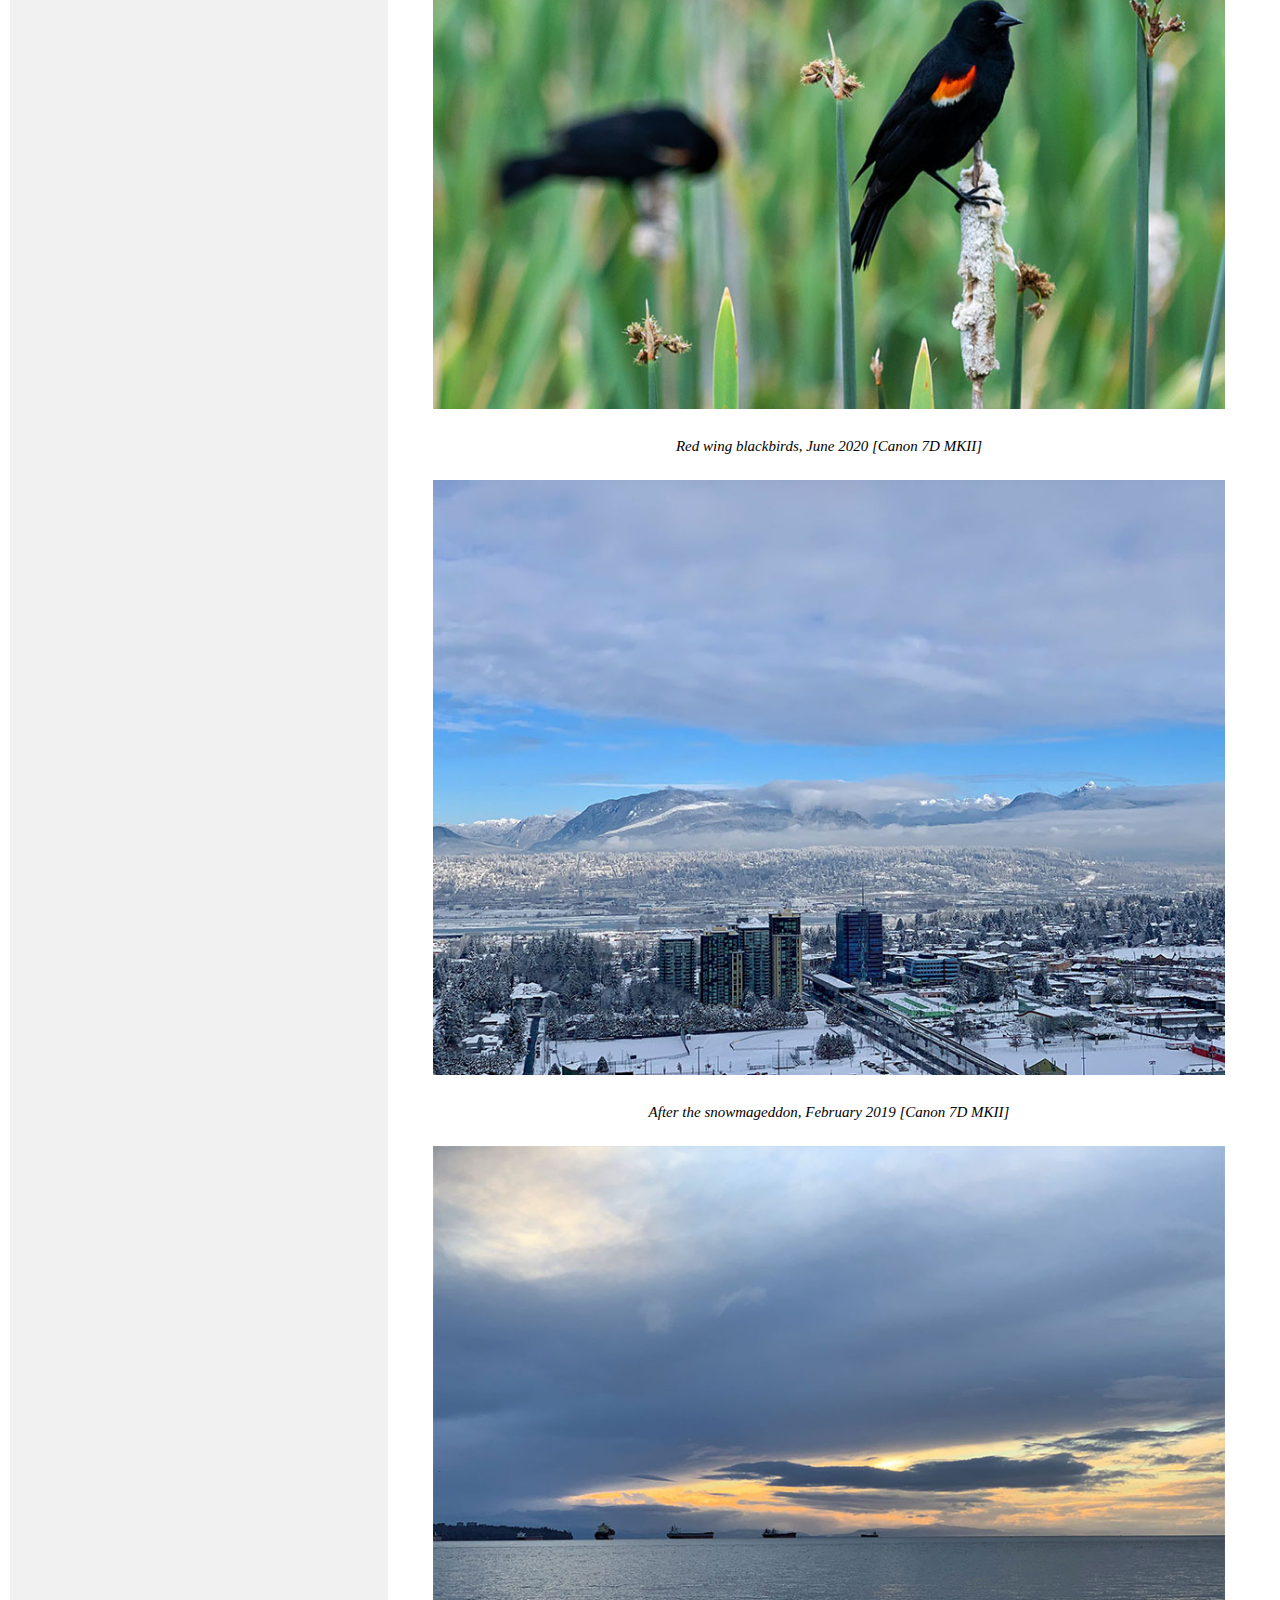
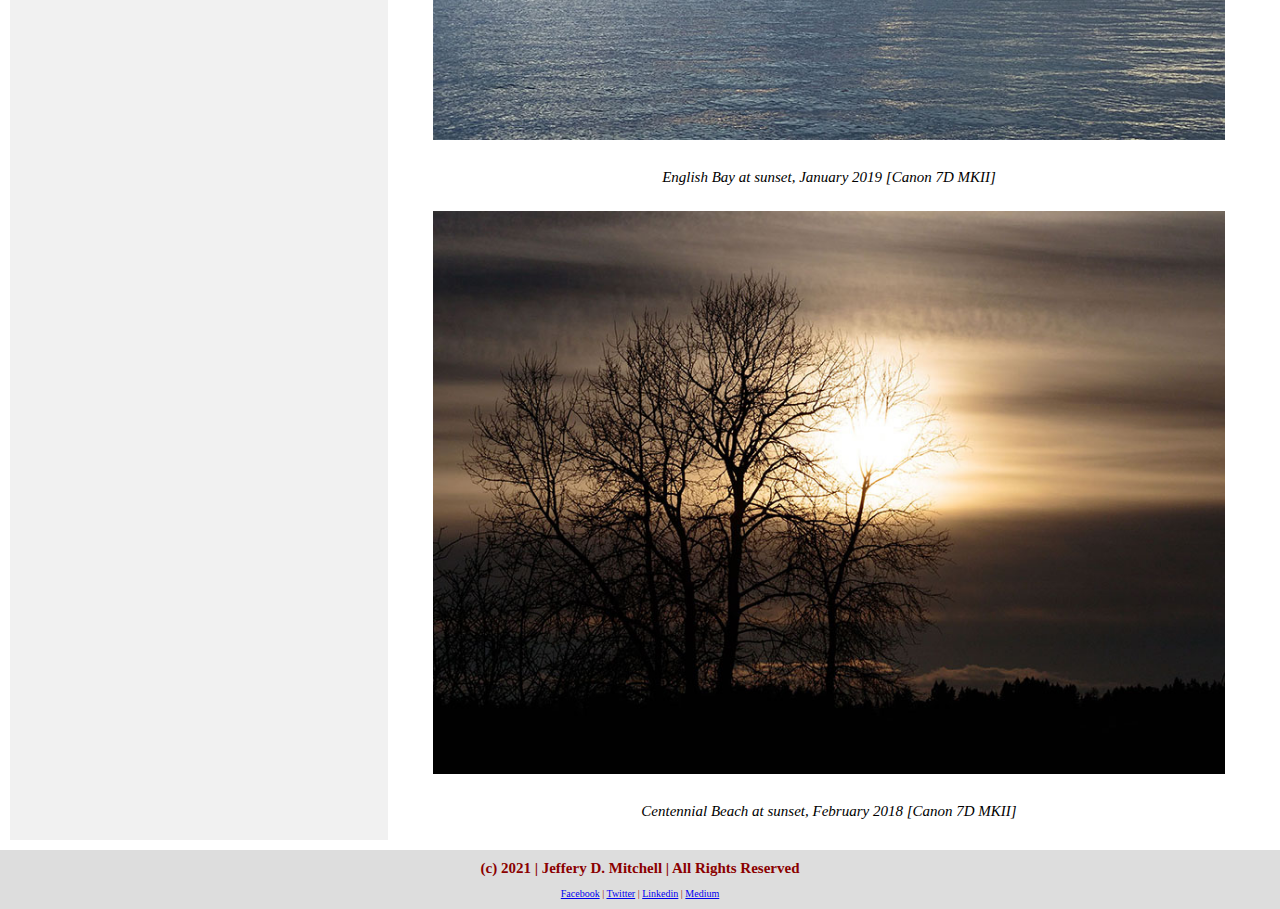
<file: photography.html>
<!DOCTYPE html>
<html lang="en">
<head>
<title>thejeffism</title>
<meta charset="UTF-8">
<meta name="viewport" content="width=device-width, initial-scale=1">
<meta name="description" content="Fire Engineer and IT generalist, dangerous with a camera and wannabe coder, based in Vancouver, Canada">
<meta name ="keywords" content="Jeff Mitchell, fledgling developer, HTML, CSS, JavaScript">
<link rel="stylesheet" href="css/main.css">
<link rel="shortcut icon" href="favicon.png">

<!-- Google Analytics -->
<script async src="https://www.googletagmanager.com/gtag/js?id=G-ZK6BPC4CZY"></script>
    <script>
     window.dataLayer = window.dataLayer || [];
     function gtag(){dataLayer.push(arguments);}
     gtag('js', new Date());
     gtag('config', 'G-ZK6BPC4CZY');
    </script>
</head>

<body>

<!-- Header -->
<header>
  <div class="header">
    <h1>thejeffism</h1>
    <br>
    <p>Photographing life as I pass through it</p>
    <br>
    <p id="date"></p>
  </div>
</header>

<!-- Navigation bar -->
<nav>
  <div class="navbar">
    <div class="dropdown">
      <button class="dropbtn">Home</button>
      <div class="dropdown-content">
        <a href="index.html">Home</a>
      </div>
    </div>
    <div class="dropdown">
      <button class="dropbtn">Learnings</button>
      <div class="dropdown-content">
        <a href="linux.html">Linux</a>
        <a href="languages_of_the_web.html">Languages of the Web</a>
        <a href="rust.html">Rust</a>
      </div>
    </div>
    <div class="dropdown">
       <button class="dropbtn">Photography</button>
       <div class="dropdown-content">
        <a href="photography.html">Photography</a>
       </div>
    </div>
    <div class="dropdown">
      <button class="dropbtn">Music</button>
      <div class="dropdown-content">
        <a href="music_old.html">Something old...</a>
        <a href="music_new.html">Something new...</a>
      </div>
    </div>
    <div class="dropdown">
      <button class="dropbtn">About</button>
      <div class="dropdown-content">
        <a href="about.html">About</a>
      </div>
    </div>
  </div>
</nav>

<!-- Content area -->
<main>
  <div class = "row">
    <div class="side">
      <figure>
        <img class="responsive" src="img/Photography sidebar.jpg" alt="bald eagle" loading="lazy">
        <figcaption class="figure-caption">Juvenile bald eagle, Boundary Bay, January 13, 2019 [Canon 7DMKII]</figcaption>
      </figure>
    </div>
    <div class="main">
        <figure class="figure">
          <img class="responsive" src="img/20210123_iPhoneXS_004-1500.JPG" alt="iona sunset" loading="lazy">
          <figcaption class="figure-caption">Iona Beach at sunset, January 2021 [iPhone XS]</figcaption>
        </figure>
        <figure class="figure">
          <img class="responsive" src="img/20210123_iPhoneXS_003-1500.JPG" alt="iona lake" loading="lazy">
          <figcaption class="figure-caption">The lake behind the beach at Iona, January 2021 [iPhone XS]</figcaption>
        </figure>
        <figure class="figure">
          <img class="responsive" src="img/20210123_iPhoneXS_002-1500.JPG" alt="YVR" loading="lazy">
          <figcaption class="figure-caption">YVR from the Iona Beach jetty, January 2021 [iPhone XS]</figcaption>
        </figure>
        <figure class="figure">
          <img class="responsive" src="img/20210123_iPhoneXS_001-1500.JPG" alt="iona jetty" loading="lazy">
          <figcaption class="figure-caption">Iona Beach, walking the jetty, January 2021 [iPhone XS]</figcaption>
        </figure>
        <figure class="figure">
          <img class="responsive" src="img/20200619_Canon7DMKII_023-1500.jpg" alt="red wing blackbirds" loading="lazy">
          <figcaption class="figure-caption">Red wing blackbirds, June 2020 [Canon 7D MKII]</figcaption>
        </figure class="figure">
        </figure>
        <figure class="figure">
          <img class="responsive" src="img/20190203_iPhoneXS_001-1500.jpg" alt="snomageddon" loading="lazy">
          <figcaption class="figure-caption">After the snowmageddon, February 2019 [Canon 7D MKII]</figcaption>
        </figure>
        <figure class="figure">
          <img class="responsive" src="img/20190106_iPhoneXS_001-1500.jpg" alt="english bay sunset" loading="lazy">
          <figcaption class="figure-caption">English Bay at sunset, January 2019 [Canon 7D MKII]</figcaption>
        </figure>
        </figure>
        <figure class="figure">
          <img class="responsive" src="img/20180210_Canon7DMKII_024-1500.jpg" alt="centennial beach sunset" loading="lazy">
          <figcaption class="figure-caption">Centennial Beach at sunset, February 2018 [Canon 7D MKII]</figcaption>
        </figure>
    </div>
  <div>
</main>

<!-- Footer -->
<footer>
  <div class="footer">
    <h2>(c) 2021 | Jeffery D. Mitchell | All Rights Reserved</h2>
    <br>
    <a href="https://www.facebook.com/jefferydmitchell/">Facebook</a> | <a href="https://www.twitter.com/sentinel6671">Twitter</a> | <a href="#">Linkedin</a> | <a href="https://sentinel21241.medium.com/">Medium</a> 
  </div>
</footer>

<!-- Javascript -->
<script src="src/src.js"></script>
<noscript>You need to enable JavaScript to view the full site.</noscript>

</body>
</html>
</file>
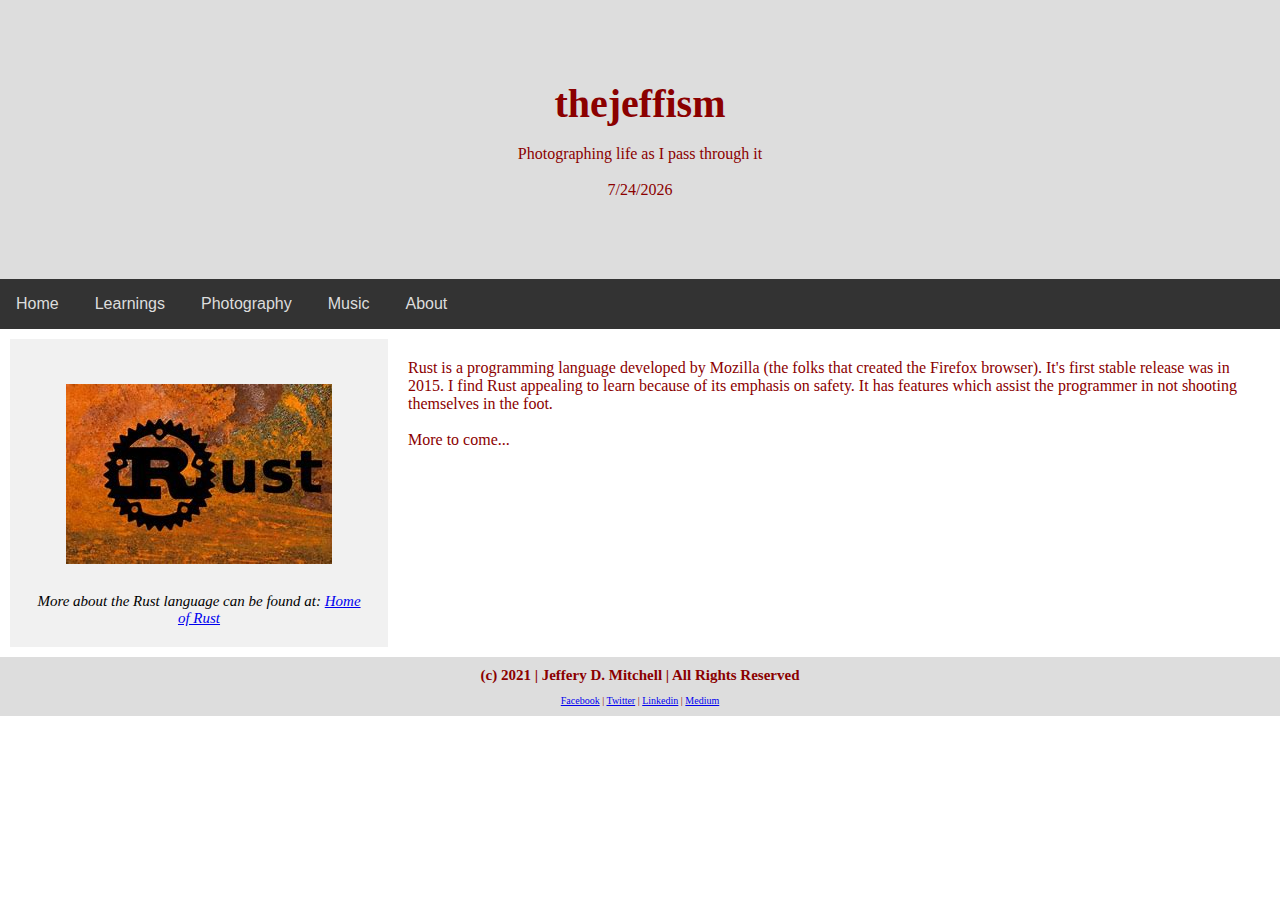
<file: rust.html>
<!DOCTYPE html>
<html lang="en">
<head>
<title>thejeffism</title>
<meta charset="UTF-8">
<meta name="viewport" content="width=device-width, initial-scale=1">
<meta name="description" content="Fire Engineer and IT generalist, dangerous with a camera and wannabe coder, based in Vancouver, Canada">
<meta name ="keywords" content="Jeff Mitchell, fledgling developer, HTML, CSS, JavaScript">
<link rel="stylesheet" href="css/main.css">
<link rel="shortcut icon" href="favicon.png">

<!-- Google Analytics -->
<script async src="https://www.googletagmanager.com/gtag/js?id=G-ZK6BPC4CZY"></script>
    <script>
     window.dataLayer = window.dataLayer || [];
     function gtag(){dataLayer.push(arguments);}
     gtag('js', new Date());
     gtag('config', 'G-ZK6BPC4CZY');
    </script>

</head>

<body>

<!-- Header -->
<header>
  <div class="header">
    <h1>thejeffism</h1>
    <br>
    <p>Photographing life as I pass through it</p>
    <br>
    <p id="date"></p>
  </div>
</header>

<!-- Navigation bar -->
<nav>
  <div class="navbar">
    <div class="dropdown">
      <button class="dropbtn">Home</button>
      <div class="dropdown-content">
        <a href="index.html">Home</a>
      </div>
    </div>
    <div class="dropdown">
      <button class="dropbtn">Learnings</button>
      <div class="dropdown-content">
        <a href="linux.html">Linux</a>
        <a href="languages_of_the_web.html">Languages of the Web</a>
        <a href="rust.html">Rust</a>
      </div>
    </div>
    <div class="dropdown">
       <button class="dropbtn">Photography</button>
       <div class="dropdown-content">
        <a href="photography.html">Photography</a>
       </div>
    </div>
    <div class="dropdown">
      <button class="dropbtn">Music</button>
      <div class="dropdown-content">
        <a href="music_old.html">Something old...</a>
        <a href="music_new.html">Something new...</a>
      </div>
    </div>
    <div class="dropdown">
      <button class="dropbtn">About</button>
      <div class="dropdown-content">
        <a href="about.html">About</a>
      </div>
    </div>
  </div>
</nav>

<!-- Content area -->
<main>
  <div class="row">
    <div class="side">
      <figure>
        <img class="responsive" src="img/rust.jfif" alt="rust logo">
        <figcaption class="figure-caption">More about the Rust language can be found at: <a href="https://www.rust-lang.org">Home of Rust</a></figcaption>
      </figure>
    </div>
    <div class="main">
      <p>Rust is a programming language developed by Mozilla (the folks that created the Firefox browser).  It's first stable release was in 2015.  I find
        Rust appealing to learn because of its emphasis on safety. It has features which assist the programmer in not shooting themselves in the foot.
      </p>
      <br>
      <p>More to come...</p>

    </div>
</main>

<!-- Footer -->
<footer>
  <div class="footer">
    <h2>(c) 2021 | Jeffery D. Mitchell | All Rights Reserved</h2>
    <br>
    <a href="https://www.facebook.com/jefferydmitchell/">Facebook</a> | <a href="https://www.twitter.com/sentinel6671">Twitter</a> | <a href="#">Linkedin</a> | <a href="https://sentinel21241.medium.com/">Medium</a> 
  </div>
</footer>

<!-- Javascript -->
<script src="src/src.js"></script>
<noscript>You need to enable JavaScript to view the full site.</noscript>

</body>
</html>
</file>
<file: css/main.css>
* {
    padding: 0;
    margin: 0;
    box-sizing: border-box;
}

body {
    font-family: verdana;
}

.header {
    padding: 80px;
    text-align: center;
    background: #ddd;
    color: white;
}

.header h1 {
    font-size: 40px;
    color: #8b0000;
}

p {
    color:#8b0000;
}

.navbar {
    background-color: #333;
}

.dropbtn {
    background-color: #333;
    color: #ddd;
    padding: 16px;
    font-size: 16px;
    border: none;
}

.dropdown {
    position: relative;
    display: inline-block;
}

.dropdown-content {
    display: none;
    position: absolute;
    background-color: #f1f1f1;
    min-width: 160px;
    box-shadow: 0px 8px 16px 0px rgba(0,0,0,0.2);
    z-index: 1;
}

.dropdown-content a {
    color:  black;
    padding: 12px 16px;
    text-decoration: none;
    display: block;
}

.dropdown-content a:hover {background-color: #ddd;}

.dropdown:hover .dropdown-content {display: block;}

.dropdown:hover .dropbtn {background-color: #333;}

.row {
    display: flex;
    flex-wrap: wrap;
    flex-direction: row;
    padding: 10px;
}

.side {
    flex: 30%;
    background-color: #f1f1f1;
    padding: 20px;    
    text-align: center;
}

.main { 
    flex:70%;
    padding: 20px;
    background-color: white;  
}

.responsive {
    padding: 25px;
    max-width: 100%;
    max-height: auto;
}

.figure {
    text-align: center;
}

.figure-caption {
    font-size: 15px;
    font-style: italic;  
    text-align: center;
}

ul li {
    margin-left: 50px;
    padding: 10px;
    color: #8b0000;
    align-items: center;
}

.footer {
    padding: 10px;
    font-size: 10px;
    text-align: center;
    color:#8b0000;
    background: #ddd;
}
</file>
